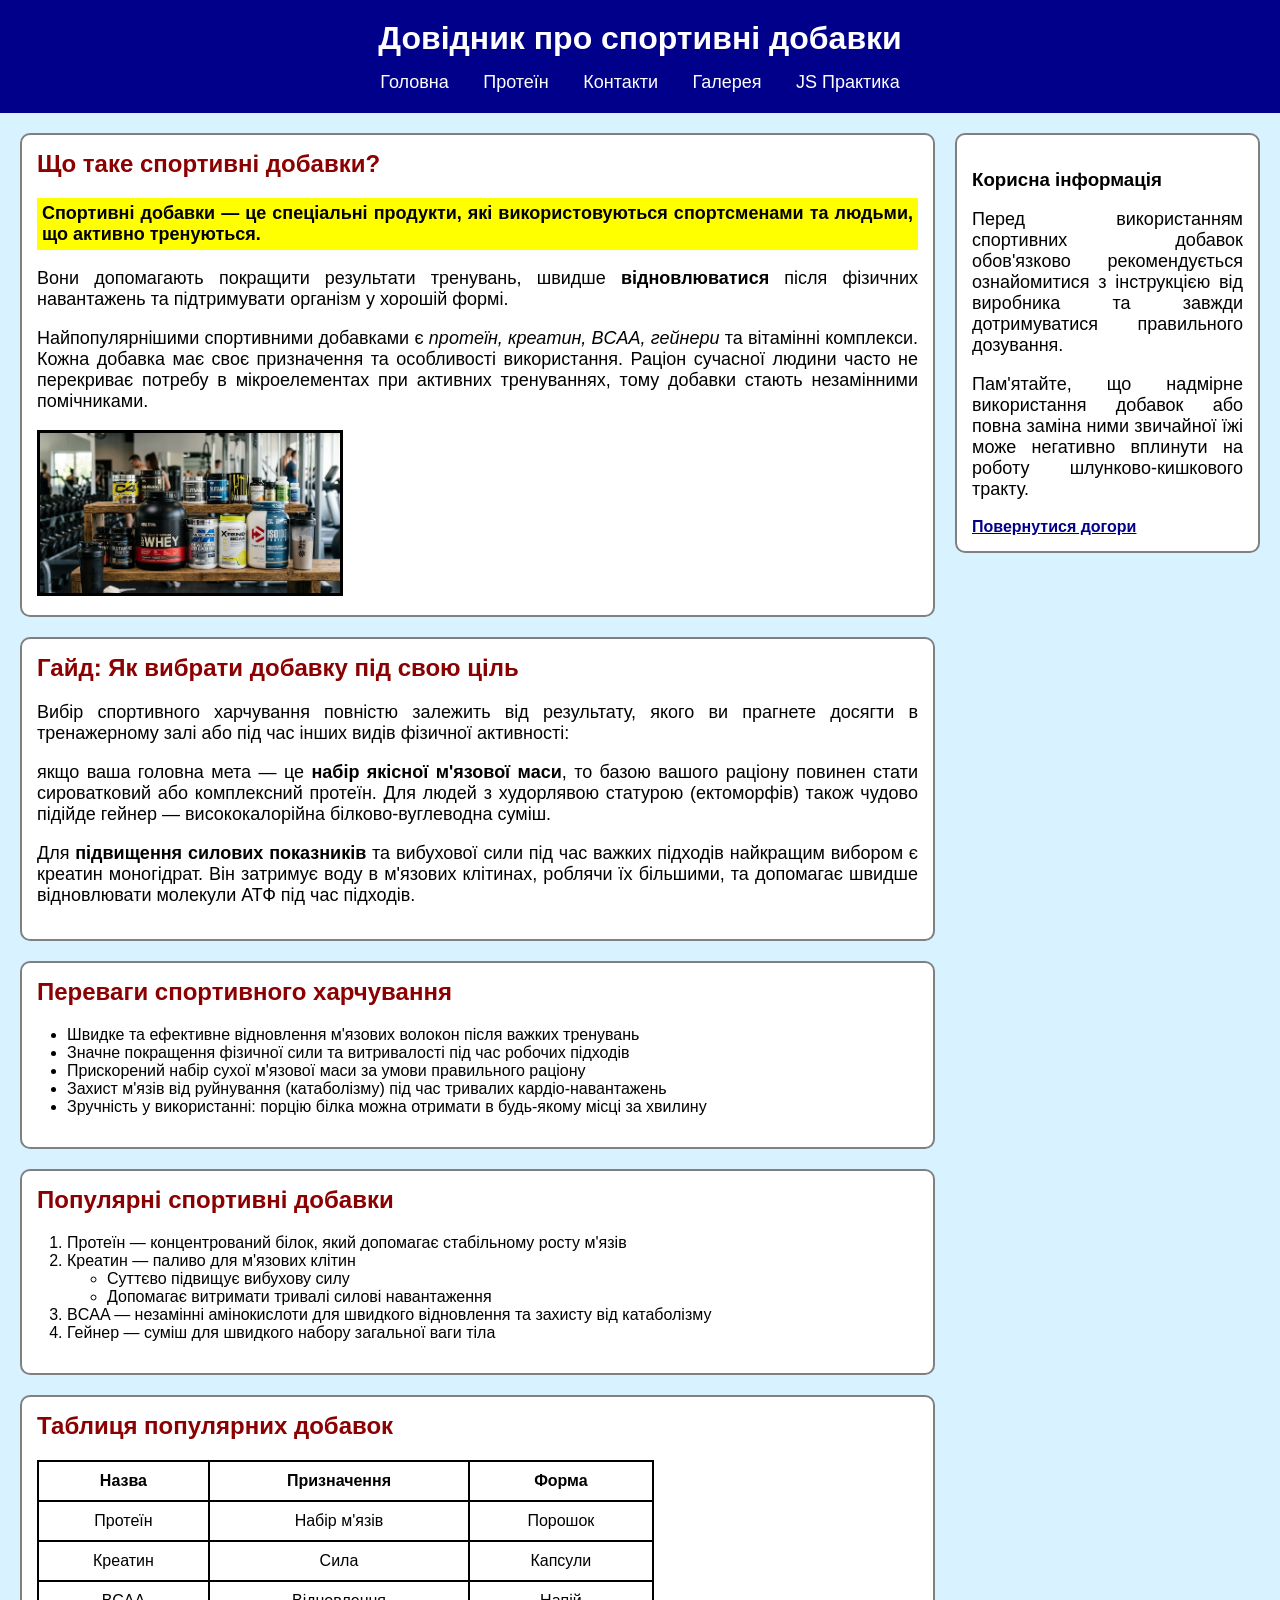
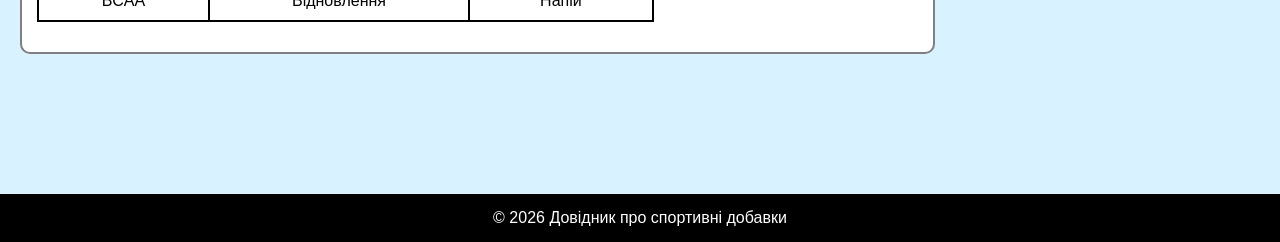
<file: sport_site/index.html>
<!DOCTYPE html>
<html lang="uk">
<head>
    <meta charset="UTF-8">
    <meta name="description" content="Довідник про спортивні добавки">
    <meta name="keywords" content="спорт, протеїн, креатин, BCAA">
    <meta name="author" content="Студент">
    <meta name="viewport" content="width=device-width, initial-scale=1.0">
    <title>Довідник про спортивні добавки</title>
    <link rel="stylesheet" href="style.css">
</head>
<body id="top" class="page"> 
    
    <header class="header">
        <h1 class="header__title">Довідник про спортивні добавки</h1>
        <nav class="nav">
    <a href="index.html" class="nav__link">Головна</a>
    <a href="proteins.html" class="nav__link">Протеїн</a>
    <a href="contacts.html" class="nav__link">Контакти</a>
    <a href="gallery.html" class="nav__link">Галерея</a>
    <a href="js_practice.html" class="nav__link">JS Практика</a> </nav>
    </header>

    <main class="main-container">
        <section class="main-container__content">
            <h2>Що таке спортивні добавки?</h2> 
            <p class="main-container__text main-container__text_important">
                <mark>Спортивні добавки — це спеціальні продукти, які використовуються спортсменами та людьми, що активно тренуються.</mark>
            </p>
            <p class="main-container__text">
                Вони допомагають покращити результати тренувань, швидше <strong>відновлюватися</strong> після фізичних навантажень та підтримувати організм у хорошій формі.
            </p>
            <p class="main-container__text">
                Найпопулярнішими спортивними добавками є <em>протеїн, креатин, BCAA, гейнери</em> та вітамінні комплекси. Кожна добавка має своє призначення та особливості використання. Раціон сучасної людини часто не перекриває потребу в мікроелементах при активних тренуваннях, тому добавки стають незамінними помічниками.
            </p>
            <img src="sportt.png" alt="Спортивне харчування" class="main-container__img">
        </section>

        <section class="main-container__content">
            <h2>Гайд: Як вибрати добавку під свою ціль</h2>
            <p class="main-container__text">
                Вибір спортивного харчування повністю залежить від результату, якого ви прагнете досягти в тренажерному залі або під час інших видів фізичної активності:
            </p>
            <p class="main-container__text">
                якщо ваша головна мета — це <strong>набір якісної м'язової маси</strong>, то базою вашого раціону повинен стати сироватковий або комплексний протеїн. Для людей з худорлявою статурою (ектоморфів) також чудово підійде гейнер — висококалорійна білково-вуглеводна суміш.
            </p>
            <p class="main-container__text">
                Для <strong>підвищення силових показників</strong> та вибухової сили під час важких підходів найкращим вибором є креатин моногідрат. Він затримує воду в м'язових клітинах, роблячи їх більшими, та допомагає швидше відновлювати молекули АТФ під час підходів.
            </p>
        </section>

        <article class="main-container__content">
            <h2>Переваги спортивного харчування</h2>
            <ul class="main-container__list">
                <li>Швидке та ефективне відновлення м'язових волокон після важких тренувань</li>
                <li>Значне покращення фізичної сили та витривалості під час робочих підходів</li>
                <li>Прискорений набір сухої м'язової маси за умови правильного раціону</li>
                <li>Захист м'язів від руйнування (катаболізму) під час тривалих кардіо-навантажень</li>
                <li>Зручність у використанні: порцію білка можна отримати в будь-якому місці за хвилину</li>
            </ul>
        </article>

        <article class="main-container__content">
            <h2>Популярні спортивні добавки</h2>
            <ol class="main-container__list">
                <li>Протеїн — концентрований білок, який допомагає стабільному росту м'язів</li>
                <li>
                    Креатин — паливо для м'язових клітин
                    <ul>
                        <li>Суттєво підвищує вибухову силу</li>
                        <li>Допомагає витримати тривалі силові навантаження</li>
                    </ul>
                </li>
                <li>BCAA — незамінні амінокислоти для швидкого відновлення та захисту від катаболізму</li>
                <li>Гейнер — суміш для швидкого набору загальної ваги тіла</li>
            </ol>
        </article>

        <section class="main-container__content">
            <h2>Таблиця популярних добавок</h2>
            <table class="main-container__table">
                <thead>
                    <tr>
                        <th>Назва</th>
                        <th>Призначення</th>
                        <th>Форма</th>
                    </tr>
                </thead>
                <tbody>
                    <tr>
                        <td>Протеїн</td>
                        <td>Набір м'язів</td>
                        <td>Порошок</td>
                    </tr>
                    <tr>
                        <td>Креатин</td>
                        <td>Сила</td>
                        <td>Капсули</td>
                    </tr>
                    <tr>
                        <td>BCAA</td>
                        <td>Відновлення</td>
                        <td>Напій</td>
                    </tr>
                </tbody>
            </table>
        </section>

        <aside class="main-container__sidebar">
            <h3>Корисна інформація</h3>
            <p class="main-container__text">
                Перед використанням спортивних добавок обов'язково рекомендується ознайомитися з інструкцією від виробника та завжди дотримуватися правильного дозування.
            </p>
            <p class="main-container__text">
                Пам'ятайте, що надмірне використання добавок або повна заміна ними звичайної їжі може негативно вплинути на роботу шлунково-кишкового тракту.
            </p>
            <a href="#top" class="main-container__link-top">Повернутися догори</a>
        </aside>
    </main>

    <footer class="footer">
        <p class="footer__text">© 2026 Довідник про спортивні добавки</p>
    </footer>
</body>
</html>
</file>
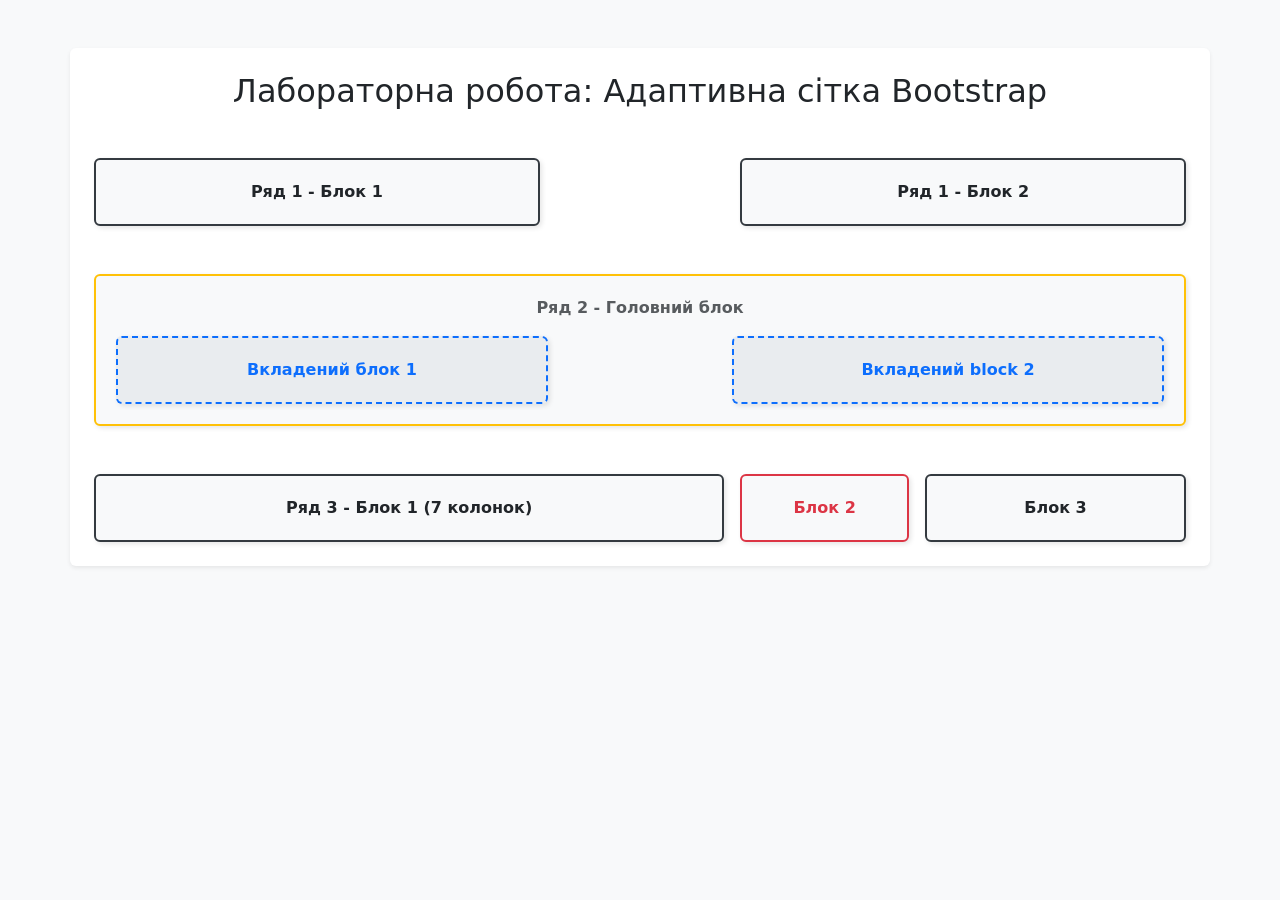
<file: bootstrap_practice.html>
<!DOCTYPE html>
<html lang="uk">
<head>
    <meta charset="UTF-8">
    <meta name="viewport" content="width=device-width, initial-scale=1.0">
    <title>Лабораторна робота №4</title>
    <link href="https://cdn.jsdelivr.net/npm/bootstrap@5.3.2/dist/css/bootstrap.min.css" rel="stylesheet">
    <style>
        .box {
            background-color: #f8f9fa;
            border: 2px solid #343a40;
            border-radius: 6px;
            padding: 20px;
            text-align: center;
            font-weight: bold;
            box-shadow: 2px 2px 5px rgba(0,0,0,0.1);
        }
        .nested-box {
            background-color: #e9ecef;
            border: 2px dashed #0d6efd;
            color: #0d6efd;
        }
    </style>
</head>
<body class="bg-light py-5">

    <div class="container bg-white p-4 shadow-sm rounded">
        <h2 class="text-center mb-5">Лабораторна робота: Адаптивна сітка Bootstrap</h2>

        <div class="row g-3 mb-5 justify-content-md-between">
            <div class="col-6 col-md-5">
                <div class="box">Ряд 1 - Блок 1</div>
            </div>
            <div class="col-6 col-md-5">
                <div class="box">Ряд 1 - Блок 2</div>
            </div>
        </div>

        <div class="row g-3 mb-5">
            <div class="col-12">
                <div class="box bg-light" style="border-color: #ffc107;">
                    <p class="mb-3 text-muted">Ряд 2 - Головний блок</p>
                    <div class="row justify-content-between g-2">
                        <div class="col-5 d-none d-md-block">
                            <div class="box nested-box">Вкладений блок 1</div>
                        </div>
                        <div class="col-5 col-md-5">
                            <div class="box nested-box">Вкладений block 2</div>
                        </div>
                    </div>
                </div>
            </div>
        </div>

        <div class="row g-3">
            <div class="col-7">
                <div class="box">Ряд 3 - Блок 1 (7 колонок)</div>
            </div>
            <div class="col-2 d-none d-sm-block">
                <div class="box text-danger" style="border-color: #dc3545;">Блок 2</div>
            </div>
            <div class="col-3 col-sm-3 offset-2 offset-sm-0">
                <div class="box">Блок 3</div>
            </div>
        </div>

    </div>

</body>
</html>
</file>
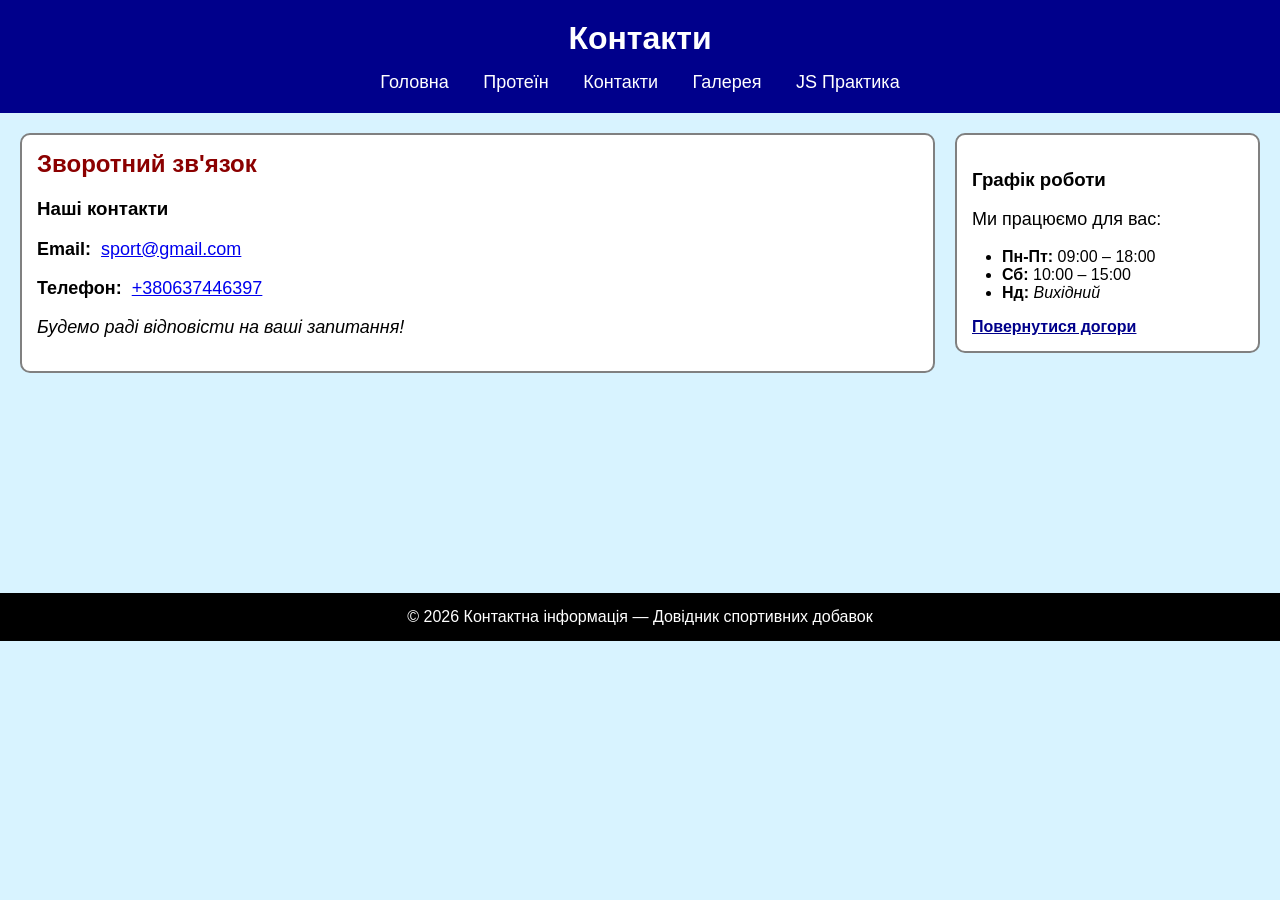
<file: sport_site/contacts.html>
<!DOCTYPE html>
<html lang="uk">

<head>
    <meta charset="UTF-8">
    <meta name="description" content="Контактна інформація довідника про спортивні добавки">
    <meta name="keywords" content="контакти, спорт, telephone, email">
    <meta name="author" content="Студент">
    <meta name="viewport" content="width=device-width, initial-scale=1.0">

    <title>Контакти</title>

    <link rel="stylesheet" href="style.css">
</head>

<body id="top" class="page">

    <header class="header">
        <h1 class="header__title">Контакти</h1>
       <nav class="nav">
    <a href="index.html" class="nav__link">Головна</a>
    <a href="proteins.html" class="nav__link">Протеїн</a>
    <a href="contacts.html" class="nav__link">Контакти</a>
    <a href="gallery.html" class="nav__link">Галерея</a>
    <a href="js_practice.html" class="nav__link">JS Практика</a> </nav>
    </header>

    <main class="main-container">
        <section class="main-container__content">
            <h2>Зворотний зв'язок</h2>

            <article>
                <h3>Наші контакти</h3>
                <p class="main-container__text">
                    <strong>Email:</strong> 
                    <a href="mailto:sport@gmail.com">sport@gmail.com</a>
                </p>
                <p class="main-container__text">
                    <strong>Телефон:</strong> 
                    <a href="tel:+380637446397">+380637446397</a>
                </p>
                <p class="main-container__text">
                    <em>Будемо раді відповісти на ваші запитання!</em>
                </p>
            </article>
        </section>

        <aside class="main-container__sidebar">
            <h3>Графік роботи</h3>
            <p class="main-container__text">Ми працюємо для вас:</p>
            <ul class="main-container__list">
                <li><strong>Пн-Пт:</strong> 09:00 – 18:00</li>
                <li><strong>Сб:</strong> 10:00 – 15:00</li>
                <li><strong>Нд:</strong> <em>Вихідний</em></li>
            </ul>
            <a href="#top" class="main-container__link-top">Повернутися догори</a>
        </aside>
    </main>

    <footer class="footer">
        <p class="footer__text">© 2026 Контактна інформація — Довідник спортивних добавок</p>
    </footer>

</body>
</html>
</file>
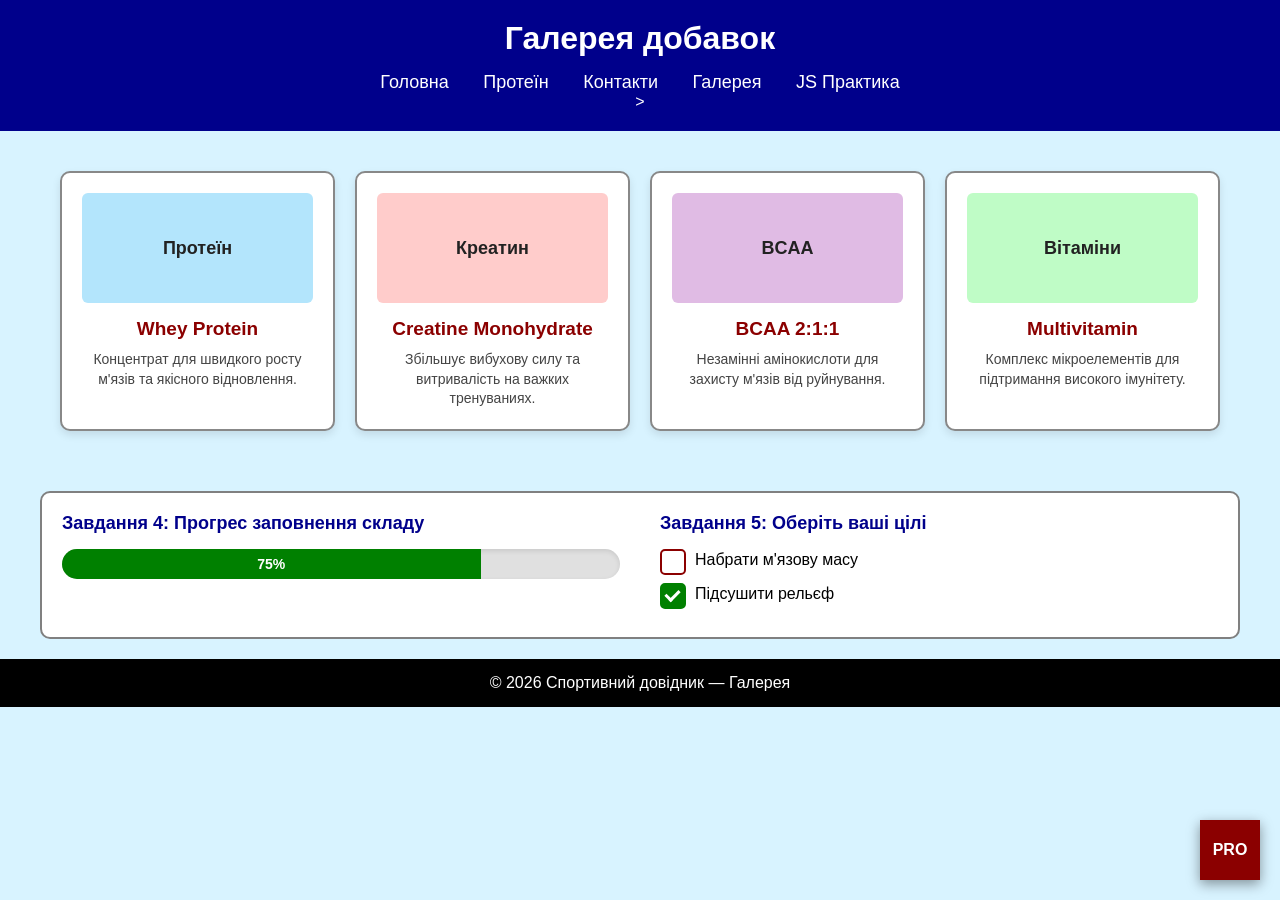
<file: sport_site/gallery.html>
<!DOCTYPE html>
<html lang="uk">
<head>
    <meta charset="UTF-8">
    <meta name="viewport" content="width=device-width, initial-scale=1.0">
    <title>Галерея добавок</title>
    <link rel="stylesheet" href="style.css">
</head>
<body id="top" class="page">

    <header class="header">
        <h1 class="header__title">Галерея добавок</h1>
       <nav class="nav">
    <a href="index.html" class="nav__link">Головна</a>
    <a href="proteins.html" class="nav__link">Протеїн</a>
    <a href="contacts.html" class="nav__link">Контакти</a>
    <a href="gallery.html" class="nav__link">Галерея</a>
    <a href="js_practice.html" class="nav__link">JS Практика</a> </nav>>
    </header>

    <main id="gallery-grid">
        
        <div class="g-card">
            <div class="g-stub" style="background-color: #b3e5fc;">Протеїн</div>
            <h3 class="g-title">Whey Protein</h3>
            <p class="g-text">Концентрат для швидкого росту м'язів та якісного відновлення.</p>
        </div>

        <div class="g-card">
            <div class="g-stub" style="background-color: #ffcccb;">Креатин</div>
            <h3 class="g-title">Creatine Monohydrate</h3>
            <p class="g-text">Збільшує вибухову силу та витривалість на важких тренуваниях.</p>
        </div>

        <div class="g-card">
            <div class="g-stub" style="background-color: #e0bbe4;">BCAA</div>
            <h3 class="g-title">BCAA 2:1:1</h3>
            <p class="g-text">Незамінні амінокислоти для захисту м'язів від руйнування.</p>
        </div>

        <div class="g-card">
            <div class="g-stub" style="background-color: #bffcc6;">Вітаміни</div>
            <h3 class="g-title">Multivitamin</h3>
            <p class="g-text">Комплекс мікроелементів для підтримання високого імунітету.</p>
        </div>

    </main>

    <section class="block3-container">
        
        <div class="progress-section">
            <h3 class="block3-title">Завдання 4: Прогрес заповнення складу</h3>
            <div class="progress-bar">
                <div class="progress-bar__fill">75%</div>
            </div>
        </div>

        <div class="checkbox-section">
            <h3 class="block3-title">Завдання 5: Оберіть ваші цілі</h3>
            <div class="custom-checkbox">
                <input type="checkbox" id="goal1" class="custom-checkbox__input">
                <label for="goal1" class="custom-checkbox__label">Набрати м'язову масу</label>
            </div>
            <div class="custom-checkbox">
                <input type="checkbox" id="goal2" class="custom-checkbox__input" checked>
                <label for="goal2" class="custom-checkbox__label">Підсушити рельєф</label>
            </div>
        </div>

    </section>

    <div class="fixed-badge">PRO</div>

    <footer class="footer">
        <p class="footer__text">© 2026 Спортивний довідник — Галерея</p>
    </footer>

</body>
</html>
</file>
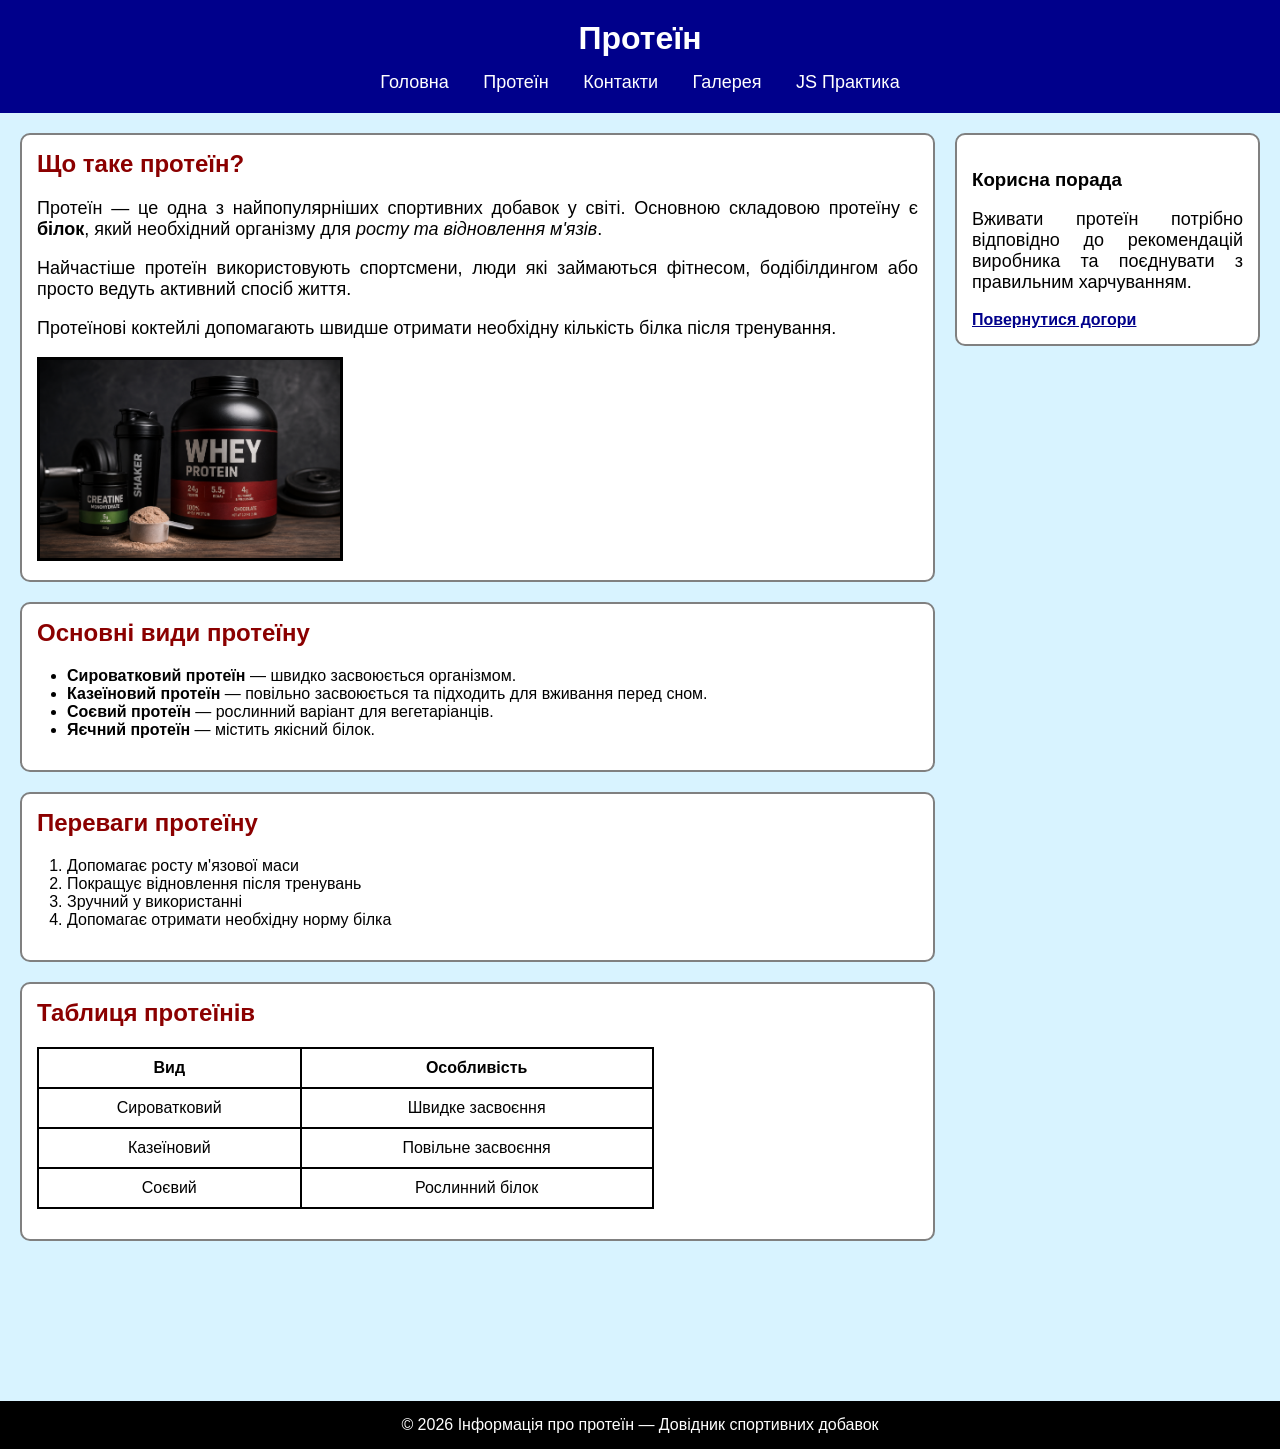
<file: sport_site/proteins.html>
<!DOCTYPE html>
<html lang="uk">

<head>
    <meta charset="UTF-8">
    <meta name="description" content="Інформація про протеїн">
    <meta name="keywords" content="протеїн, білок">
    <meta name="author" content="Студент">
    <meta name="viewport" content="width=device-width, initial-scale=1.0">

    <title>Протеїн</title>

    <link rel="stylesheet" href="style.css">
</head>

<body id="top" class="page">

    <header class="header">
        <h1 class="header__title">Протеїн</h1>
        <nav class="nav">
    <a href="index.html" class="nav__link">Головна</a>
    <a href="proteins.html" class="nav__link">Протеїн</a>
    <a href="contacts.html" class="nav__link">Контакти</a>
    <a href="gallery.html" class="nav__link">Галерея</a>
    <a href="js_practice.html" class="nav__link">JS Практика</a> </nav>
    </header>

    <main class="main-container">
        <section class="main-container__content">
            <h2>Що таке протеїн?</h2>

            <p class="main-container__text">
                Протеїн — це одна з найпопулярніших спортивних добавок у світі. Основною складовою протеїну є <strong>білок</strong>, який необхідний організму для <em>росту та відновлення м'язів</em>.
            </p>

            <p class="main-container__text">
                Найчастіше протеїн використовують спортсмени, люди які займаються фітнесом, бодібілдингом або просто ведуть активний спосіб життя.
            </p>

            <p class="main-container__text">
                Протеїнові коктейлі допомагають швидше отримати необхідну кількість білка після тренування.
            </p>

            <img src="sport.jpg.png" alt="Протеїн" class="main-container__img">
        </section>

        <article class="main-container__content">
            <h2>Основні види протеїну</h2>
            <ul class="main-container__list">
                <li><strong>Сироватковий протеїн</strong> — швидко засвоюється організмом.</li>
                <li><strong>Казеїновий протеїн</strong> — повільно засвоюється та підходить для вживання перед сном.</li>
                <li><strong>Соєвий протеїн</strong> — рослинний варіант для вегетаріанців.</li>
                <li><strong>Яєчний протеїн</strong> — містить якісний білок.</li>
            </ul>
        </article>

        <section class="main-container__content">
            <h2>Переваги протеїну</h2>
            <ol class="main-container__list">
                <li>Допомагає росту м'язової маси</li>
                <li>Покращує відновлення після тренувань</li>
                <li>Зручний у використанні</li>
                <li>Допомагає отримати необхідну норму білка</li>
            </ol>
        </section>

        <section class="main-container__content">
            <h2>Таблиця протеїнів</h2>
            <table class="main-container__table">
                <thead>
                    <tr>
                        <th>Вид</th>
                        <th>Особливість</th>
                    </tr>
                </thead>
                <tbody>
                    <tr>
                        <td>Сироватковий</td>
                        <td>Швидке засвоєння</td>
                    </tr>
                    <tr>
                        <td>Казеїновий</td>
                        <td>Повільне засвоєння</td>
                    </tr>
                    <tr>
                        <td>Соєвий</td>
                        <td>Рослинний білок</td>
                    </tr>
                </tbody>
            </table>
        </section>

        <aside class="main-container__sidebar">
            <h3>Корисна порада</h3>
            <p class="main-container__text">
                Вживати протеїн потрібно відповідно до рекомендацій виробника та поєднувати з правильним харчуванням.
            </p>
            <a href="#top" class="main-container__link-top">Повернутися догори</a>
        </aside>
    </main>

    <footer class="footer">
        <p class="footer__text">© 2026 Інформація про протеїн — Довідник спортивних добавок</p>
    </footer>

</body>
</html>
</file>
<file: sport_site/style.css>
.page {
    background-color: #d8f3ff;
    font-family: Arial, sans-serif; 
    margin: 0;
}

#top {
    scroll-behavior: smooth;
}

.header {
    background-color: darkblue;
    color: white;
    text-align: center;
    padding: 20px;
}

.header__title {
    margin: 0;
}

.nav {
    margin-top: 15px;
}

.nav__link {
    color: white;
    text-decoration: none;
    margin: 15px;
    font-size: 18px;
    cursor: pointer; 
}

.nav__link:hover {
    color: yellow;
}


.main-container {
    padding: 20px;
    
   
    display: grid;
    
   
    grid-template-columns: 3fr 1fr;
    gap: 20px;
}


.main-container__content {
    grid-column: 1; 
    background-color: white;
    padding: 15px;
    border: 2px solid gray; 
    border-radius: 10px;
}


.main-container__sidebar {
    grid-column: 2; 
    
    grid-row: 1 / span 10; 
    
    background-color: white;
    padding: 15px;
    border: 2px solid gray; 
    border-radius: 10px;
    align-self: start;
}


h2 {
    color: darkred;
    margin-top: 0;
}

.main-container__text {
    font-size: 18px;
    text-align: justify; 
}


.main-container__text_important {
    color: red;
    background-color: yellow;
    font-weight: bold;
    padding: 5px;
}

.main-container__img {
    width: 300px;
    border: 3px solid black;
}

.main-container__list {
    margin-left: 20px;
    padding-left: 10px;
}

.main-container__link-top {
    color: darkblue;
    font-weight: bold;
    text-decoration: underline;
    cursor: cell; 
}


.main-container__table {
    width: 70%;
    border-collapse: collapse;
    margin: 15px 0;
}

.main-container__table,
.main-container__table th,
.main-container__table td {
    border: 2px solid black;
}

.main-container__table th,
.main-container__table td {
    padding: 10px;
    text-align: center;
}


.footer {
    background-color: black;
    color: white;
    text-align: center;
    padding: 15px;
    margin-top: 20px;
}

.footer__text {
    margin: 0;
}



#gallery-grid {
    display: grid !important;
    grid-template-columns: 1fr 1fr 1fr 1fr !important; 
    gap: 20px !important;
    padding: 40px 20px !important;
    max-width: 1200px !important;
    margin: 0 auto !important;
    background: none !important;
    width: 100% !important;
    box-sizing: border-box !important;
}


.g-card {
    background-color: white !important;
    border: 2px solid #888 !important;
    border-radius: 10px !important;
    padding: 20px !important;
    text-align: center !important;
    box-shadow: 0 4px 8px rgba(0,0,0,0.1) !important;
    box-sizing: border-box !important;
}


.g-stub {
    height: 110px !important;
    border-radius: 6px !important;
    display: flex !important;
    align-items: center !important;
    justify-content: center !important;
    font-weight: bold !important;
    font-size: 18px !important;
    color: #222 !important;
    margin-bottom: 15px !important;
}

.g-title {
    color: darkred !important;
    margin: 10px 0 !important;
    font-size: 19px !important;
    font-weight: bold !important;
}

.g-text {
    font-size: 14px !important;
    color: #444 !important;
    line-height: 1.4 !important;
    margin: 0 !important;
}


.fixed-badge {
    position: fixed !important;
    bottom: 20px !important;
    right: 20px !important;
    background-color: darkred !important;
    color: white !important;
    width: 60px !important;
    height: 60px !important;
    font-weight: bold !important;
    display: flex !important;
    align-items: center !important;
    justify-content: center !important;
    border-radius: 0px !important; 
    box-shadow: 0 4px 12px rgba(0,0,0,0.4) !important;
    transition: all 0.4s ease !important;
    z-index: 9999 !important;
}


.fixed-badge:hover {
    border-radius: 50% !important; 
    transform: scale(1.1) rotate(45deg) !important; 
    background-color: green !important; 
}




@media (max-width: 650px) and (orientation: portrait) {
    #gallery-grid {
        grid-template-columns: 1fr !important; 
    }
}


@media (max-width: 950px) and (orientation: landscape) {
    #gallery-grid {
        grid-template-columns: 1fr 1fr !important; 
    }
}



.block3-container {
    max-width: 1200px !important;
    margin: 20px auto !important;
    padding: 20px !important;
    background-color: white !important;
    border: 2px solid gray !important;
    border-radius: 10px !important;
    display: flex !important;
    flex-wrap: wrap !important;
    gap: 40px !important;
    box-sizing: border-box !important;
    width: calc(100% - 40px) !important;
}

.progress-section, .checkbox-section {
    flex: 1 !important;
    min-width: 280px !important;
    text-align: left !important;
}

.block3-title {
    color: darkblue !important;
    margin-top: 0 !important;
    margin-bottom: 15px !important;
    font-size: 18px !important;
    font-weight: bold !important;
}


.progress-bar {
    background-color: #e0e0e0 !important;
    border-radius: 20px !important;
    overflow: hidden !important;
    width: 100% !important;
    height: 30px !important;
    box-shadow: inset 0 2px 5px rgba(0,0,0,0.1) !important;
}

.progress-bar__fill {
    background-color: green !important;
    height: 100% !important;
    width: 0; /* Старт з нуля для анімації */
    color: white !important;
    font-weight: bold !important;
    display: flex !important;
    align-items: center !important;
    justify-content: center !important;
    font-size: 14px !important;
    
    animation: fillProgress 2s ease-in-out forwards !important;
}


@keyframes fillProgress {
    to { width: 75%; }
}


.custom-checkbox {
    margin-bottom: 12px !important;
    display: flex !important;
    align-items: center !important;
}


.custom-checkbox__input {
    position: absolute !important;
    opacity: 0 !important;
    width: 0 !important;
    height: 0 !important;
}


.custom-checkbox__label {
    position: relative !important;
    padding-left: 35px !important;
    cursor: pointer !important;
    font-size: 16px !important;
    user-select: none !important;
    display: inline-block !important;
    line-height: 22px !important;
}

.custom-checkbox__label::before {
    content: '' !important;
    position: absolute !important;
    left: 0 !important;
    top: 0 !important;
    width: 22px !important;
    height: 22px !important;
    border: 2px solid darkred !important;
    border-radius: 5px !important;
    background-color: white !important;
    transition: all 0.3s ease !important;
}


.custom-checkbox__input:checked + .custom-checkbox__label::before {
    background-color: green !important;
    border-color: green !important;
}


.custom-checkbox__label::after {
    content: '' !important;
    position: absolute !important;
    left: 8px !important;
    top: 4px !important;
    width: 6px !important;
    height: 11px !important;
    border: solid white !important;
    border-width: 0 3px 3px 0 !important;
    transform: rotate(45deg) scale(0) !important;
    transition: transform 0.2s ease !important;
}


.custom-checkbox__input:checked + .custom-checkbox__label::after {
    transform: rotate(45deg) scale(1) !important;
}
</file>
